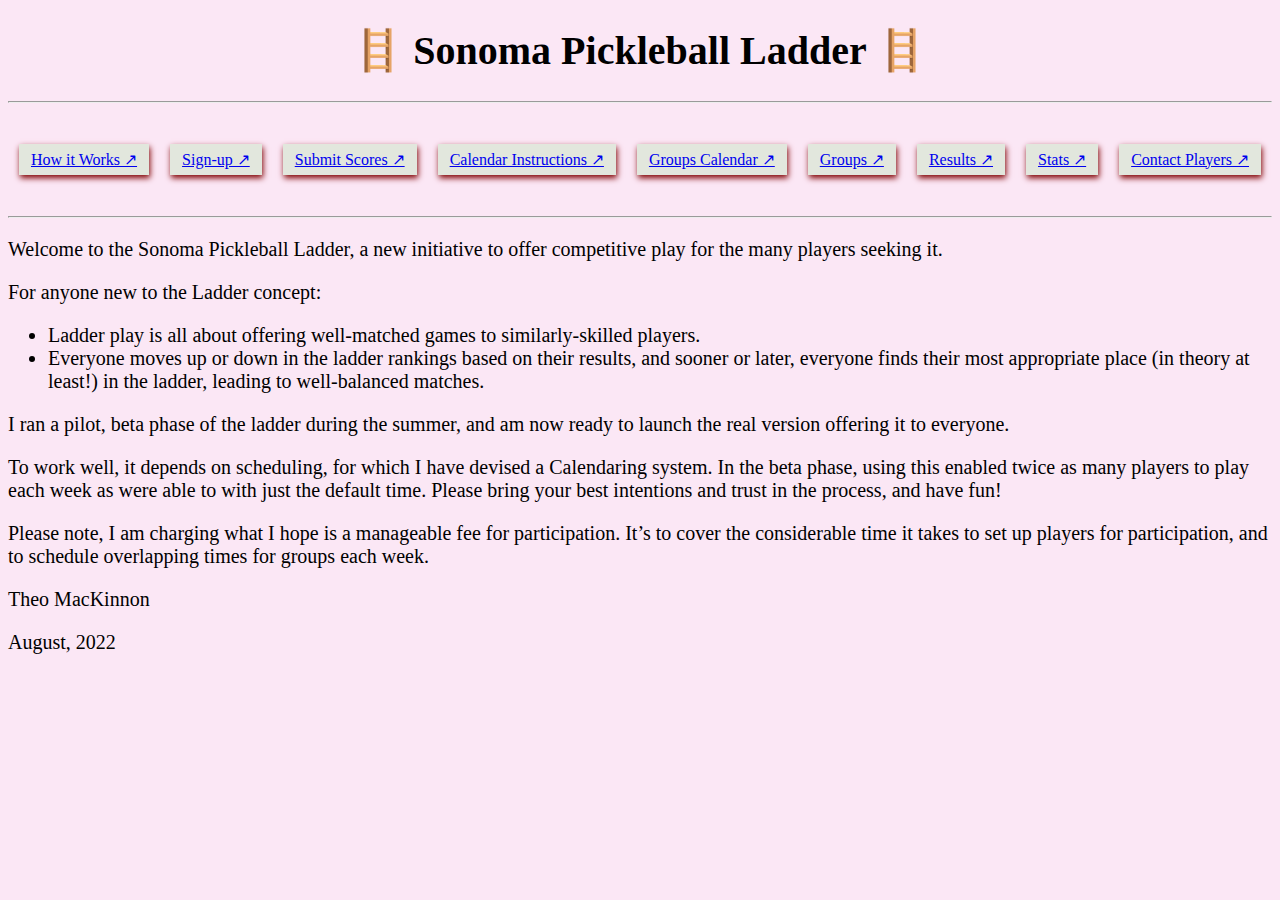
<file: index.html>
<!DOCTYPE html>
<html lang="en" dir="ltr">
  <head>
   <meta charset="utf-8">
   <meta http-equiv="X-UA-Compatible" content="IE=edge">
   <meta name="viewport" content="width=device-width, initial-scale=1.0">
   <title>Sonoma Pickleball Ladder</title>
   <link rel="stylesheet" href="style.css">
  </head>
  <body>
    <center>
      <h1>&#129692;&nbsp;Sonoma Pickleball Ladder&nbsp;&#129692;</h1>
    </center>
      <hr>
      <br>
      <center>
        <a class="nav" href="how_it_works.html">How it Works &#8599;</a>
        <a class="nav" target="_blank" rel="noreferrer" href="signup.html">Sign-up &#8599;</a>
        <a class="nav" target="_blank" rel="noreferrer" href="scores.html">Submit Scores &#8599;</a>
        <a class="nav" target="_blank" rel="noreferrer" href="calendarguide.html">Calendar Instructions  &#8599;</a>
        <a class="nav" target="_blank" rel="noreferrer" href="https://cryptpad.fr/calendar/#/2/calendar/view/4osEwhLxsAQ7wCQ26Hy2UbkcGfVLU38DL8PXCgmlt20/">Groups Calendar  &#8599;</a>
        <a class="nav" target="_blank" rel="noreferrer" href="groups.html">Groups &#8599;</a>
        <a class="nav" target="_blank" rel="noreferrer" href="results.html">Results &#8599;</a>
        <a class="nav" target="_blank" rel="noreferrer" href="stats.html">Stats &#8599;</a>
        <a class="nav" target="_blank" rel="noreferrer" href="https://cryptpad.fr/sheet/#/2/sheet/view/Dv1RB+iV-T5rPQi-d935ljZqUQINHa-P6-n+E7KoZi8/embed/">Contact Players &#8599;</a>
  </center>
  <br>
  <hr>

  <p>Welcome to the Sonoma Pickleball Ladder, a new initiative to offer
  competitive play for the many players seeking it.</p>

For anyone new to the Ladder concept:
<ul>
  <li>Ladder play is all about offering well-matched games to
  similarly-skilled players.</li>
  <li>Everyone moves up or down in the ladder rankings based on their
  results, and sooner or later, everyone finds their most appropriate place
  (in theory at least!) in the ladder, leading to well-balanced matches.</li>

</ul>


  <p>I ran a pilot, beta phase of the ladder during the summer, and am now ready
  to launch the real version offering it to everyone.</p>


  <p>To work well, it depends on scheduling, for which I have devised a
  Calendaring system. In the beta phase, using this enabled twice as many
  players to play each week as were able to with just the default time.
  Please bring your best intentions and trust in the process, and have fun!</p>


  <p>Please note, I am charging what I hope is a manageable fee for
  participation. It’s to cover the considerable time it takes to set up
  players for participation, and to schedule overlapping times for groups
  each week.</p>



  <p>Theo MacKinnon</p>

  <p>August, 2022</p>
  </body>
</html>
</file>
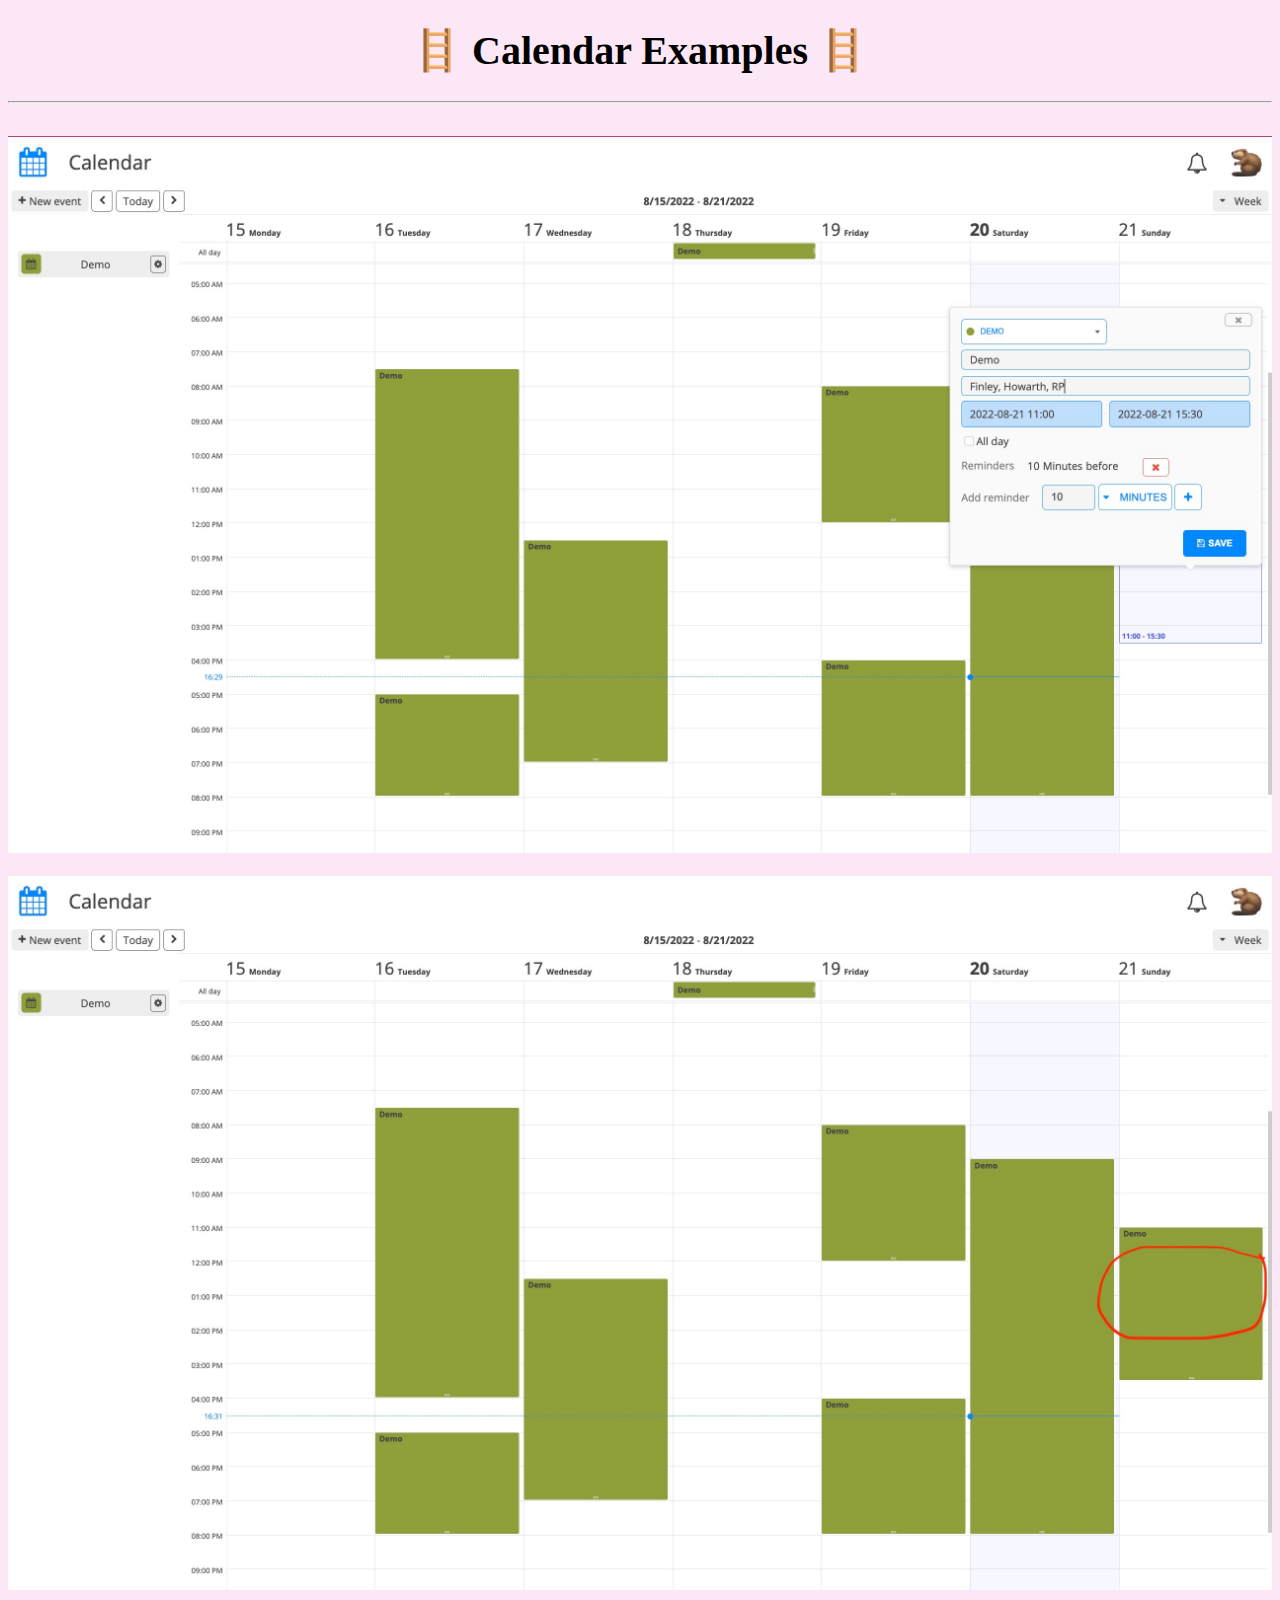
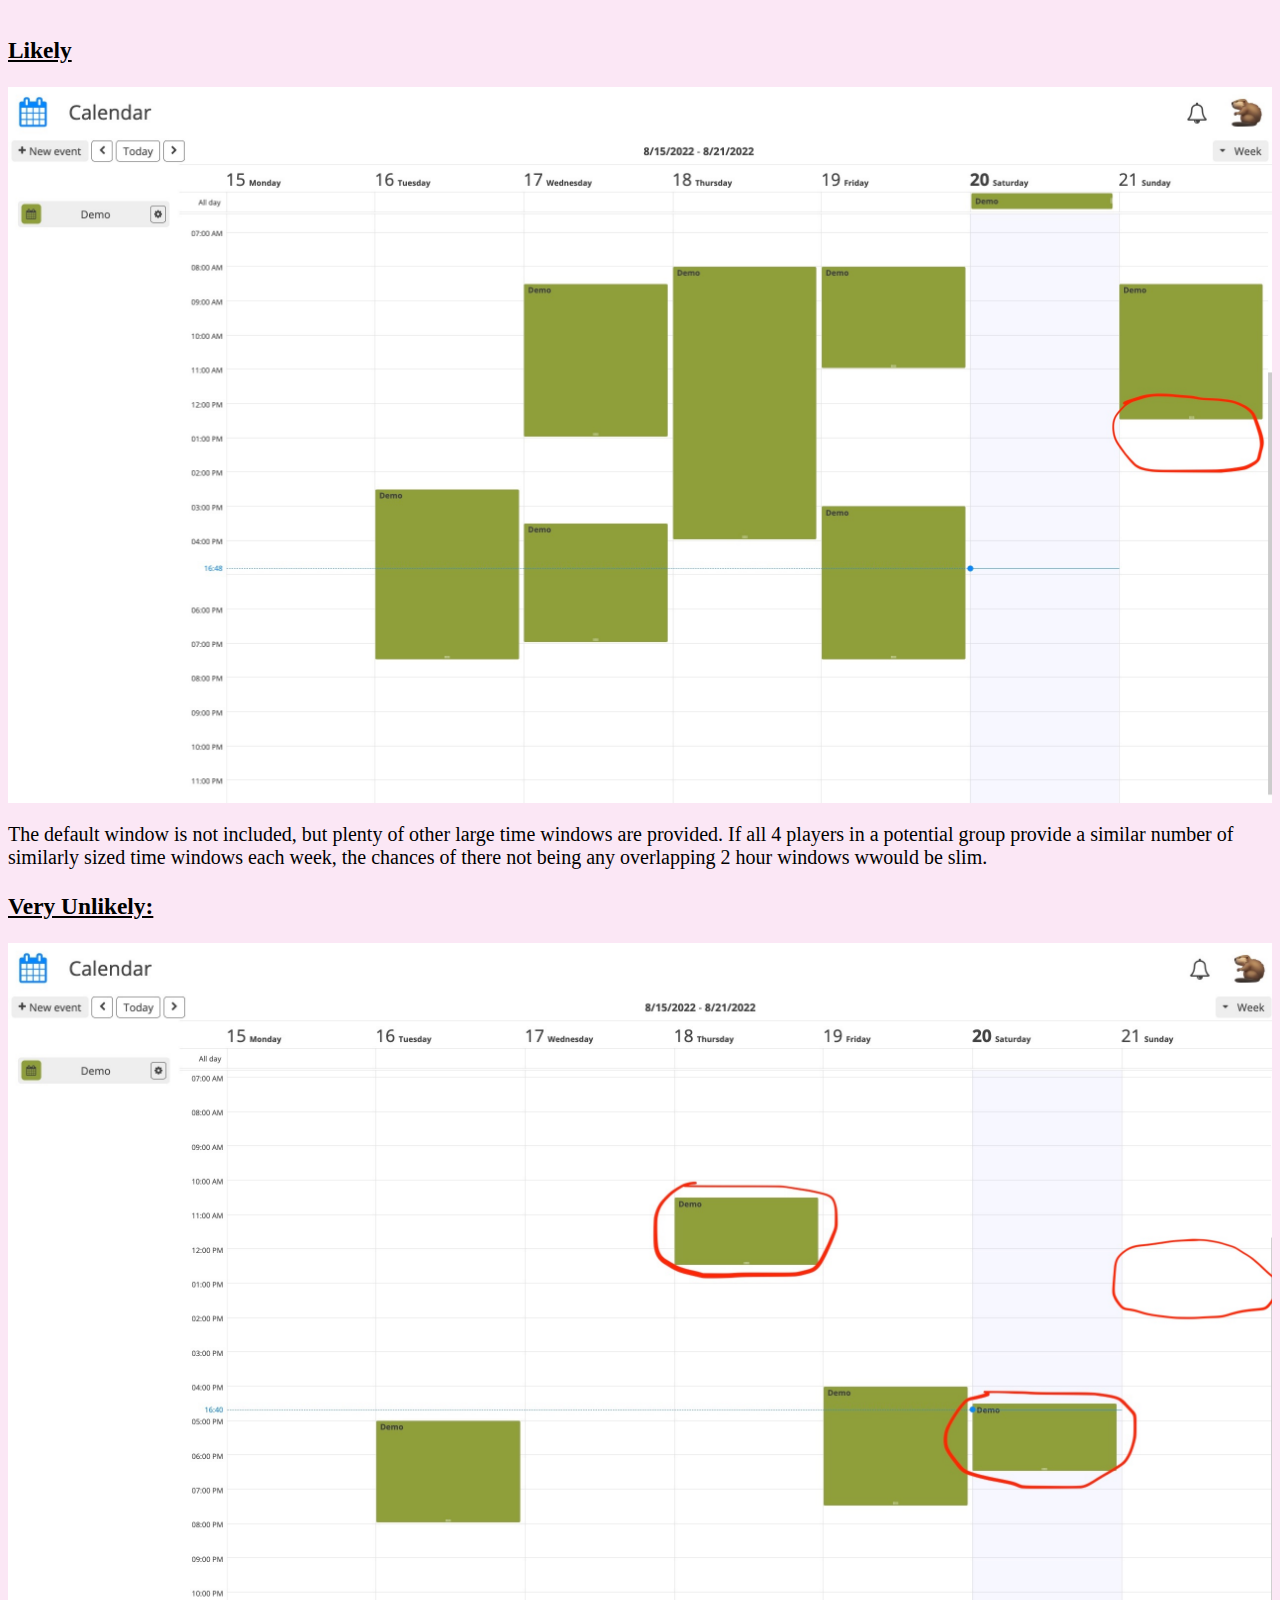
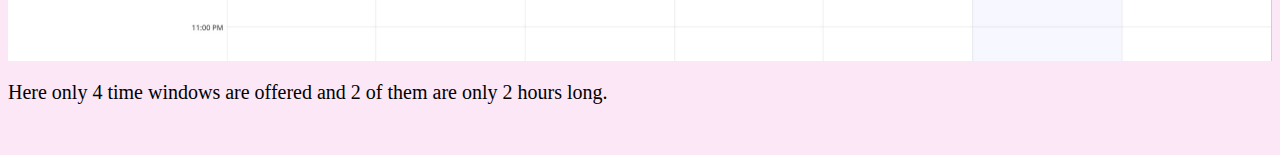
<file: calendarexamples.html>
<!DOCTYPE html>
<html lang="en" dir="ltr">
  <head>
   <meta charset="utf-8">
   <meta http-equiv="X-UA-Compatible" content="IE=edge">
   <meta name="viewport" content="width=device-width, initial-scale=1.0">
   <title>Calendar Examples | Sonoma Pickleball Ladder</title>
   <link rel="stylesheet" href="style.css">
  </head>
  <body>
    <center>
      <h1>&#129692;&nbsp;Calendar Examples&nbsp;&#129692;</h1>
    </center>
    <hr>
    <br>
    <img src="screenshot1.jpg" alt="Unable to load image">
    <br>

    <img src="screenshot2.jpg" alt="Unable to load image">
    <br>

    <h3 class="under">Likely</h3>
    <img src="good.jpg" alt="Unable to load image">
    <p>The default window is not included, but plenty of other large time windows are provided. If all 4 players in a potential group provide a similar number of similarly sized time windows each week, the chances of there not being any overlapping 2 hour windows wwould be slim.</p>

    <h3 class="under">Very Unlikely:</h3>
    <img src="bad.jpg" alt="Unable to load image">
    <p>Here only 4 time windows are offered and 2 of them are only 2 hours long.</p>
    <br>

  </body>
</html>
</file>
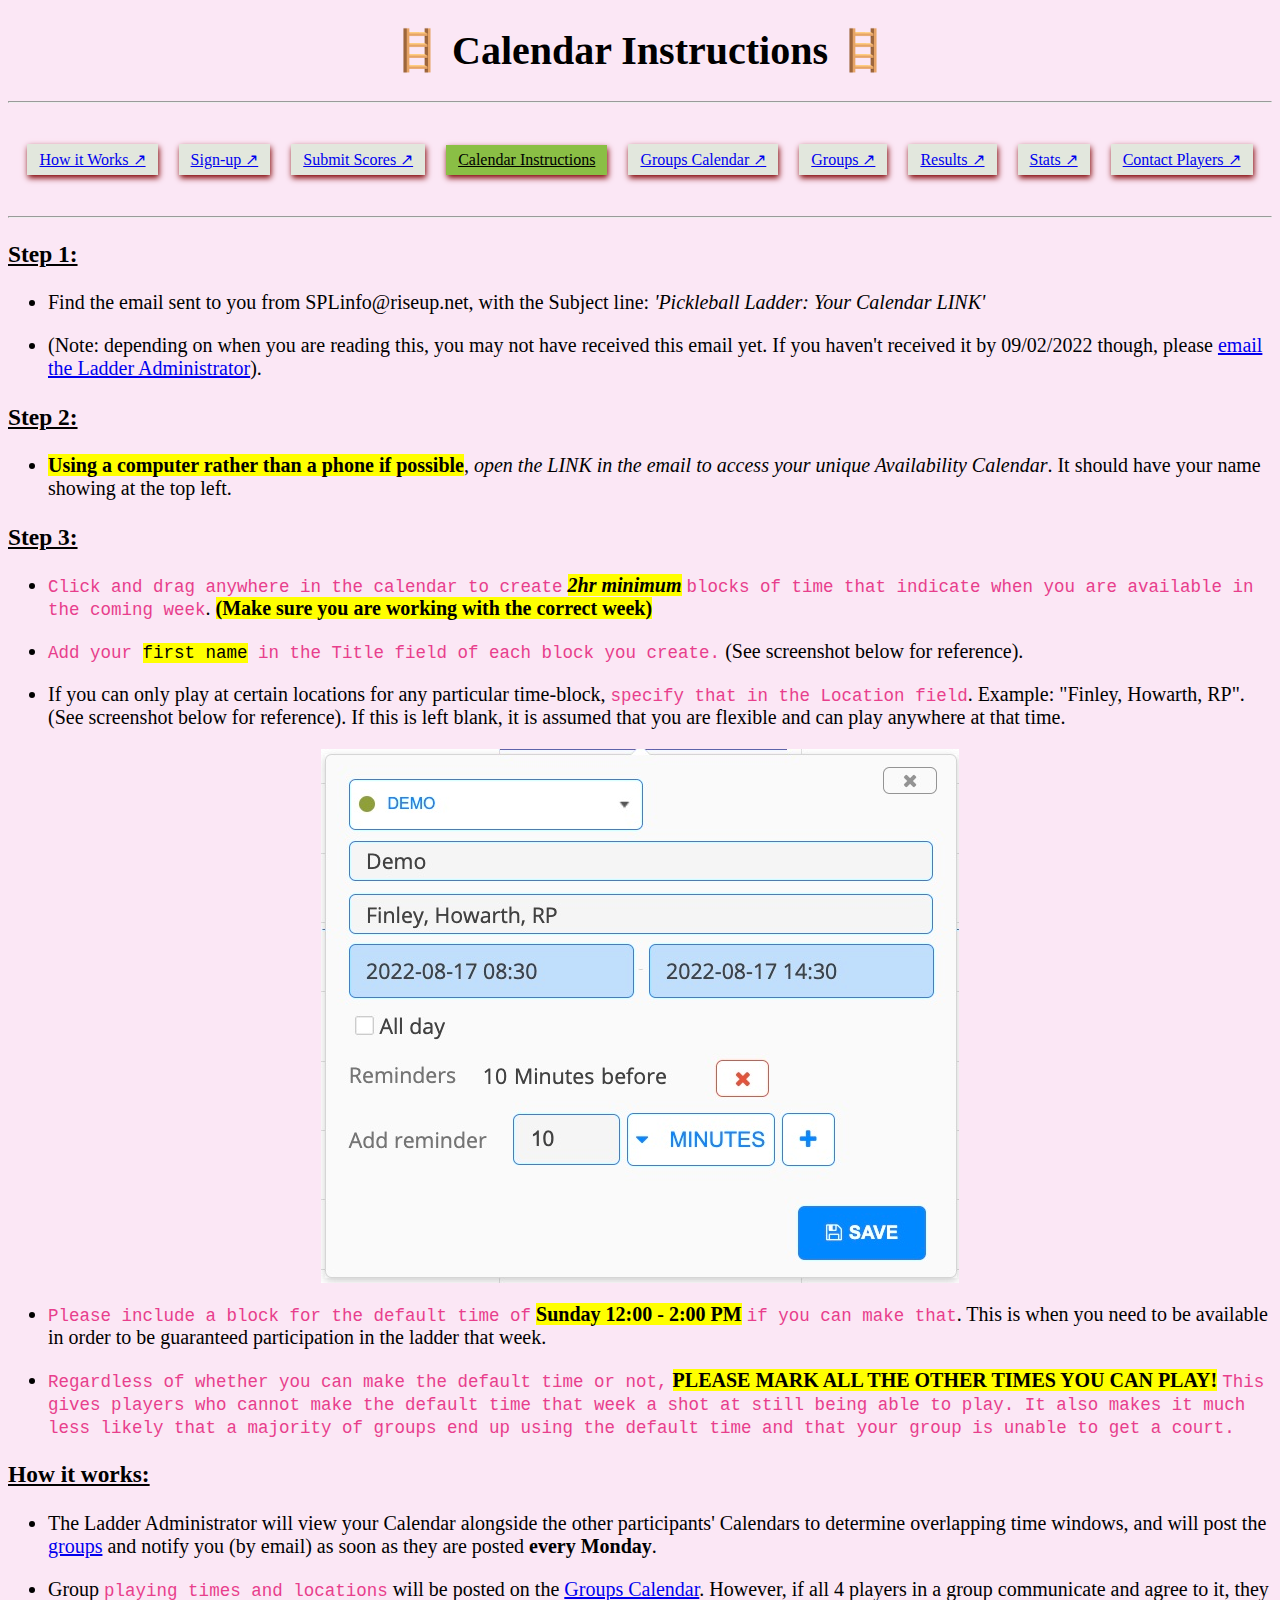
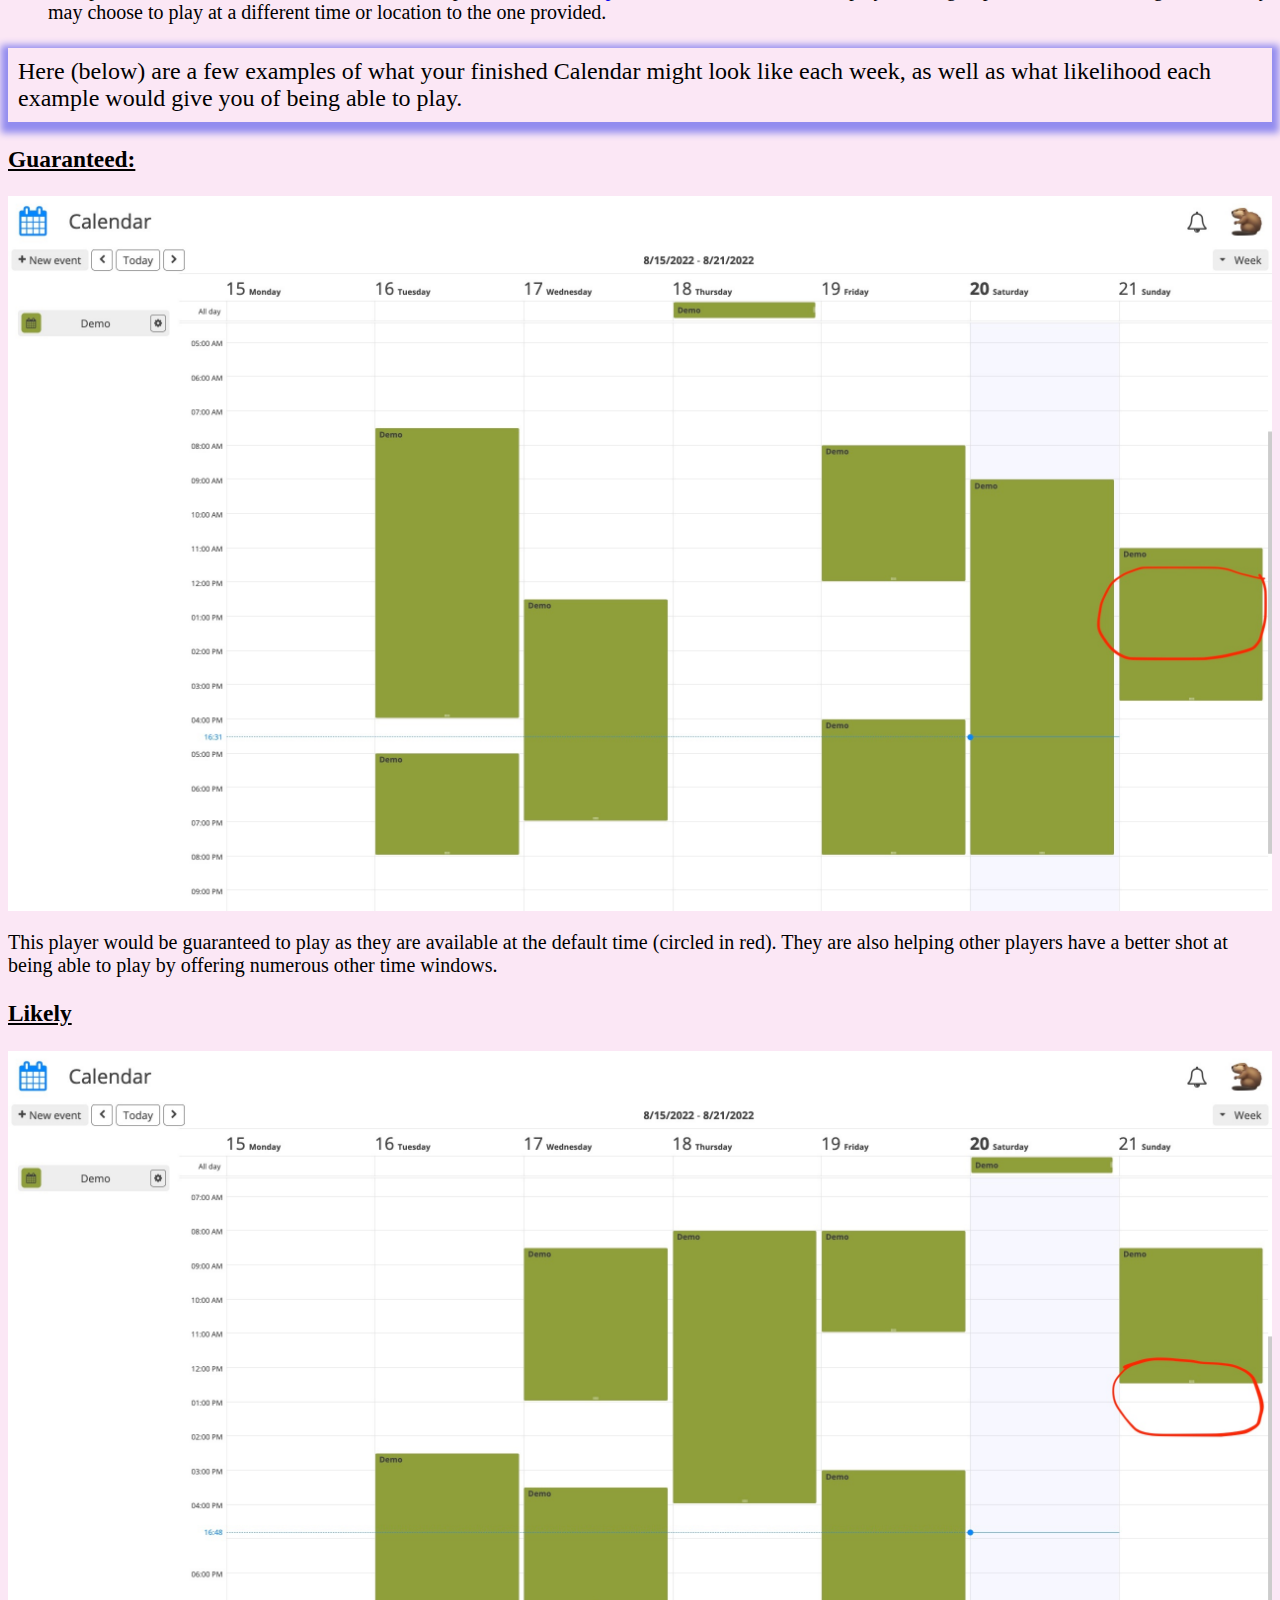
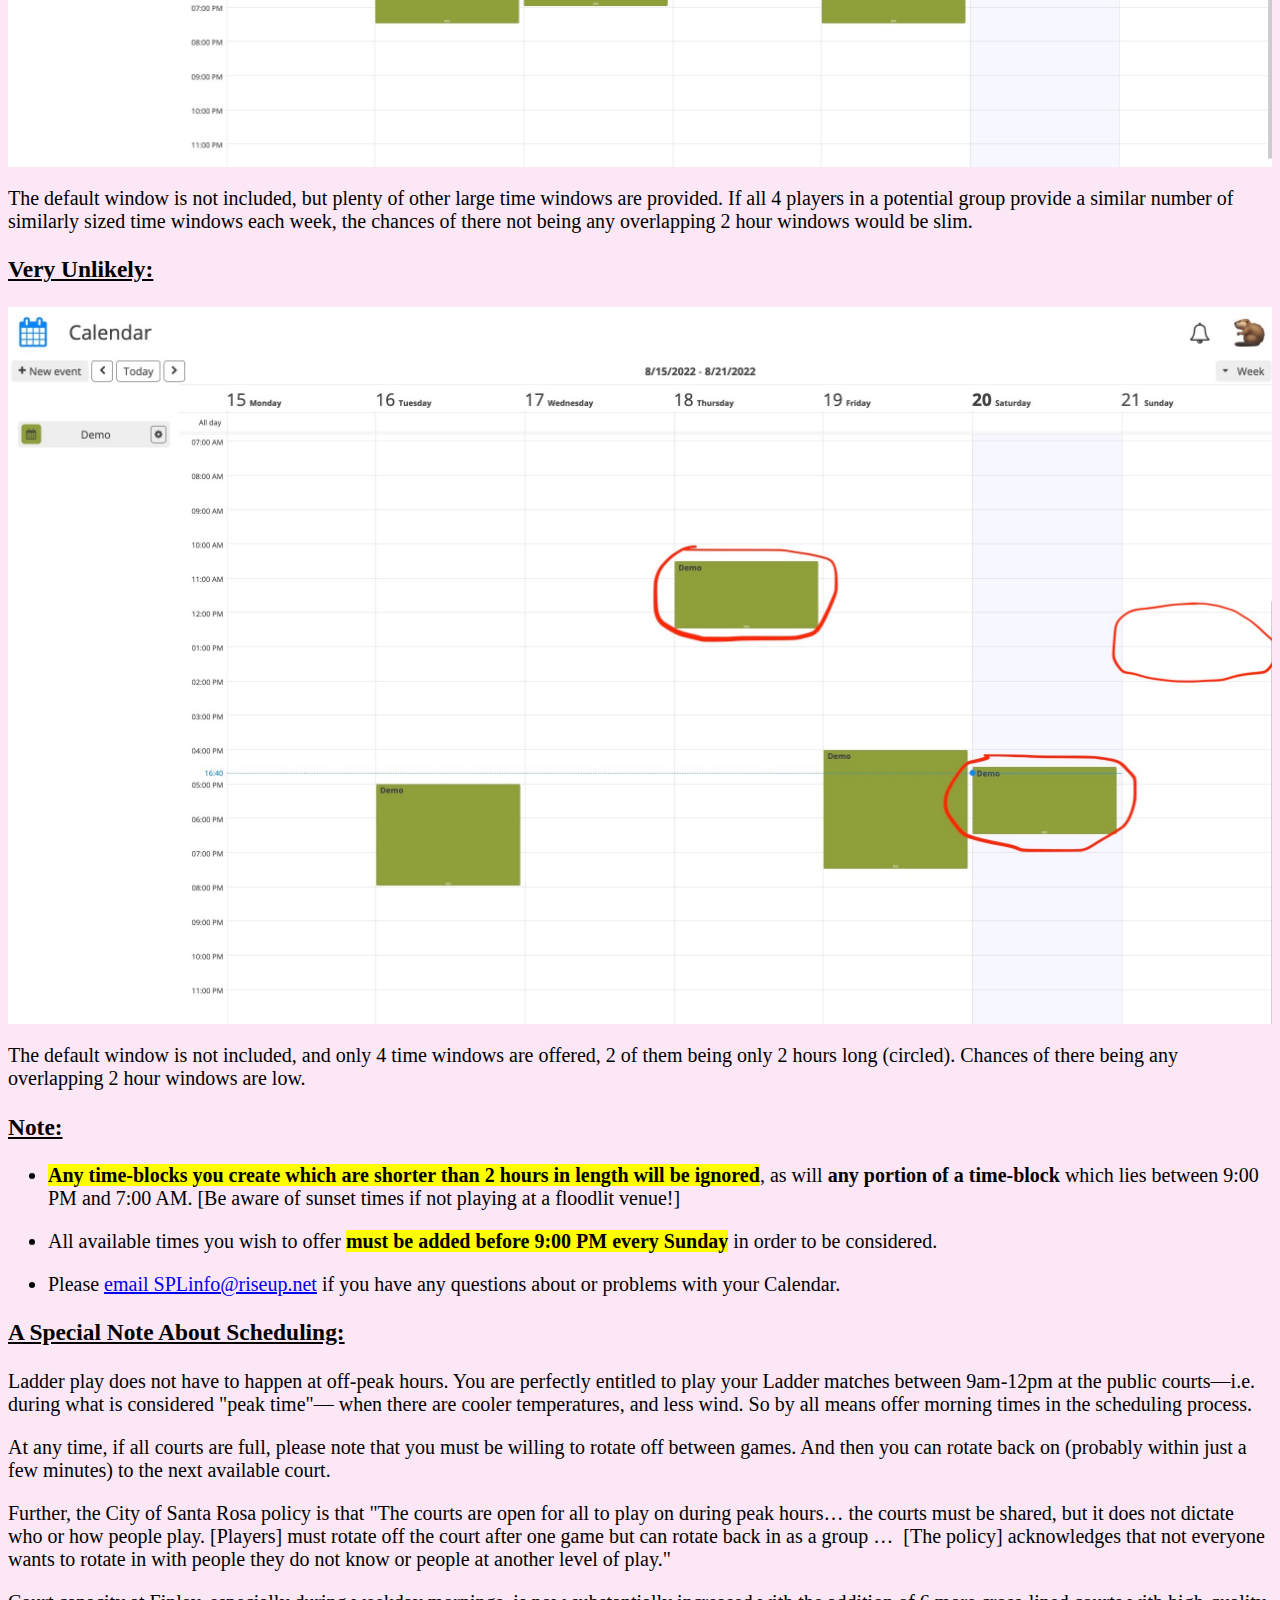
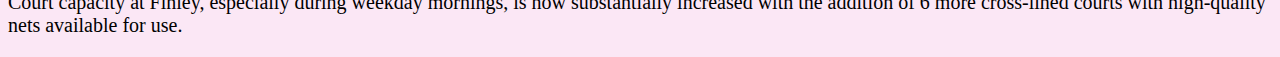
<file: calendarguide.html>
<!DOCTYPE html>
<html lang="en" dir="ltr">
  <head>
    <meta charset="utf-8">
    <meta http-equiv="X-UA-Compatible" content="IE=edge">
    <meta name="viewport" content="width=device-width, initial-scale=1.0">
    <title>Calendar Guide | Sonoma Pickleball Ladder</title>
    <link rel="stylesheet" href="style.css">
    <style>
      html, body { min-height:100%; }
      iframe{ height: 100%; width: 100%; margin: 0; position: absolute; top: 50%; left: 50%; -ms-transform: translate(-50%, -50%); transform: translate(-50%, -50%); border: 0px; outline: none; }
      img {max-width: 100%;}
    </style>
  </head>
  <body>
  <!--<iframe src="https://cryptpad.fr/code/#/2/code/view/JEFESOASB5cOgqBmgYNxc5bD-x-4p0+kmI0V-At2uf8/embed/present/"></iframe>-->

  <center>
  <h1>&#129692;&nbsp;Calendar Instructions&nbsp;&#129692;</h1>
  </center>
  <hr>
  <br>
  <center>
  <a class="nav" href="how_it_works.html">How it Works &#8599;</a>
  <a class="nav" rel="noreferrer" href="signup.html">Sign-up &#8599;</a>
  <a class="nav" target="_blank" rel="noreferrer" href="scores.html">Submit Scores &#8599;</a>
  <a class="nav active" rel="noreferrer" href="#">Calendar Instructions</a>
  <a class="nav" target="_blank" rel="noreferrer" href="https://cryptpad.fr/calendar/#/2/calendar/view/4osEwhLxsAQ7wCQ26Hy2UbkcGfVLU38DL8PXCgmlt20/">Groups Calendar  &#8599;</a>
  <a class="nav" target="_blank" rel="noreferrer" href="groups.html">Groups &#8599;</a>
  <a class="nav" target="_blank" rel="noreferrer" href="results.html">Results &#8599;</a>
  <a class="nav" target="_blank" rel="noreferrer" href="stats.html">Stats &#8599;</a>
  <a class="nav" target="_blank" rel="noreferrer" href="https://cryptpad.fr/sheet/#/2/sheet/view/Dv1RB+iV-T5rPQi-d935ljZqUQINHa-P6-n+E7KoZi8/embed/">Contact Players &#8599;</a>
  </center>
  <br>
  <hr>

<h3 class="under" id="step1">Step 1:</h3>
<ul>
<li><p>Find the email sent to you from SPLinfo@riseup.net, with the&nbsp;Subject line: <em>'Pickleball Ladder: Your Calendar LINK'</em></p></li>
<li><p>(Note: depending on when you are reading this, you may not have received this email yet. If you haven't received it by 09/02/2022 though, please <a href="mailto:SPLinfo@riseup.net?subject=Have%20not%20received%20Calendar%20Link%20yet">email the Ladder Administrator</a>).</p></li>
</ul>
<h3 class="under" id="step2">Step 2:</h3>
<ul>
<li><p><strong><mark>Using a computer rather than a phone if possible</mark></strong>, <em>open the LINK in the email to access your unique Availability Calendar</em>. It should have your name showing at the top left.</p></li>
</ul>
<h3 class="under" id="step3">Step 3:</h3>
<ul>
<li><p><code class="mrk">Click and drag anywhere in the calendar to create</code> <strong><mark><em>2hr minimum</em></mark></strong> <code class="mrk">blocks of time that indicate when you are available in the coming week</code>.&nbsp;<strong><mark>(Make sure you are working with the correct week)</mark></strong></p></li>
<li><p><code class="mrk">Add your <mark>first name</mark> in the Title field of each block you create.</code> (See screenshot below for reference).</p></li>
<li><p>If you can only play at certain locations for any particular time-block, <code class="mrk">specify that in the Location field</code>. Example: "Finley, Howarth, RP". (See screenshot below for reference). If this is left blank, it is assumed that you are flexible and can play anywhere at that time.</p></li>
</ul>
<p><img src="add.jpg" alt="Unable to load image"></img></p>
<ul>
<li><p><code class="mrk">Please include a block for the default time of</code> <strong><mark>Sunday 12:00 - 2:00 PM</mark></strong> <code class="mrk">if you can make that</code>. This is when you need to be available in order to be guaranteed participation in the ladder that week.</p></li>
<li><p><code class="mrk">Regardless of whether you can make the default time or not,</code> <strong><mark>PLEASE MARK ALL THE OTHER TIMES YOU CAN PLAY!</mark></strong> <code class="mrk">This gives players who cannot make the default time that week a shot at still being able to play. It also makes it much less likely that a majority of groups end up using the default time and that your group is unable to get a court.</code></p></li>
</ul>
<h3 class="under">How it works:</h3>
<ul>
<li><p>The Ladder Administrator will view your Calendar alongside the other participants' Calendars to determine overlapping time windows, and will post the <a href="groups.html">groups</a> and notify you (by email) as soon as they are posted <strong>every Monday</strong>.</p></li><li><p>Group <code class="mrk">playing times and locations</code> will be posted on the <a rel="noreferrer" target="_blank" href="https://cryptpad.fr/calendar/#/2/calendar/view/4osEwhLxsAQ7wCQ26Hy2UbkcGfVLU38DL8PXCgmlt20/">Groups Calendar</a>. However, if all 4 players in a group communicate and agree to it, they may choose to play at a different time or location to the one provided.</p></li>
</ul>
<p class="descrip">Here (below) are a few examples of what your finished Calendar might look like each week, as well as what likelihood each example would give you of being able to play.</p>

<h3 class="under">Guaranteed:</h3>
<img src="screenshot2.jpg" alt="Unable to load image"></img>
<p>This player would be guaranteed to play as they are available at the default time (circled in red). They are also helping other players have a better shot at being able to play by offering numerous other time windows.</p>

<h3 class="under">Likely</h3>
<img src="good.jpg" alt="Unable to load image">
<p>The default window is not included, but plenty of other large time windows are provided. If all 4 players in a potential group provide a similar number of similarly sized time windows each week, the chances of there not being any overlapping 2 hour windows would be slim.</p>

<h3 class="under">Very Unlikely:</h3>
<img src="bad.jpg" alt="Unable to load image">
<p>The default window is not included, and only 4 time windows are offered, 2 of them being only 2 hours long (circled). Chances of there being any overlapping 2 hour windows are low.</p>

<h3 class="under" id="note">Note:</h3>
<ul>
<li><p><strong><mark>Any time-blocks you create which are shorter than 2 hours in length will be ignored</mark></strong>, as will <strong>any portion of a time-block</strong> which lies between 9:00 PM and 7:00 AM. [Be aware of sunset times if not playing at a floodlit venue!]</p></li>
<li><p>All available times you wish to offer <strong><mark>must be added before 9:00 PM every Sunday</mark></strong> in order to be considered.</p></li>
<li><p>Please <a href="mailto:SPLinfo@riseup.net">email SPLinfo@riseup.net</a> if you have any questions about or problems with your Calendar.</p></li>
</ul>
<h3 class="under" id="aspecialnoteaboutschedulingnbsp">A Special Note About Scheduling:</h3>
<p>Ladder play does not have to happen at off-peak hours. You are perfectly entitled to play your Ladder matches between 9am-12pm at the public courts—i.e. during what is considered "peak time"— when there are cooler temperatures, and less wind. So by all means offer morning times in the scheduling process.</p>
<p>At any time, if all courts are full, please note that you must be willing to rotate off between games. And then you can rotate back on (probably within just a few minutes) to the next available court.&nbsp;</p>
<p>Further, the City of Santa Rosa policy is that&nbsp;"The courts are open for all to play on during peak hours…&nbsp;the courts must be shared, but it does not dictate who or how people play. [Players] must rotate off the court after one game but can rotate back in as a group&nbsp;… &nbsp;[The policy] acknowledges that not everyone wants to rotate in with people they do not know or people at another level of play."</p>
<p>Court capacity at Finley, especially during weekday mornings, is now substantially increased with the addition of 6 more cross-lined courts with high-quality nets available for use.</p>


  </body>
</html>
</file>
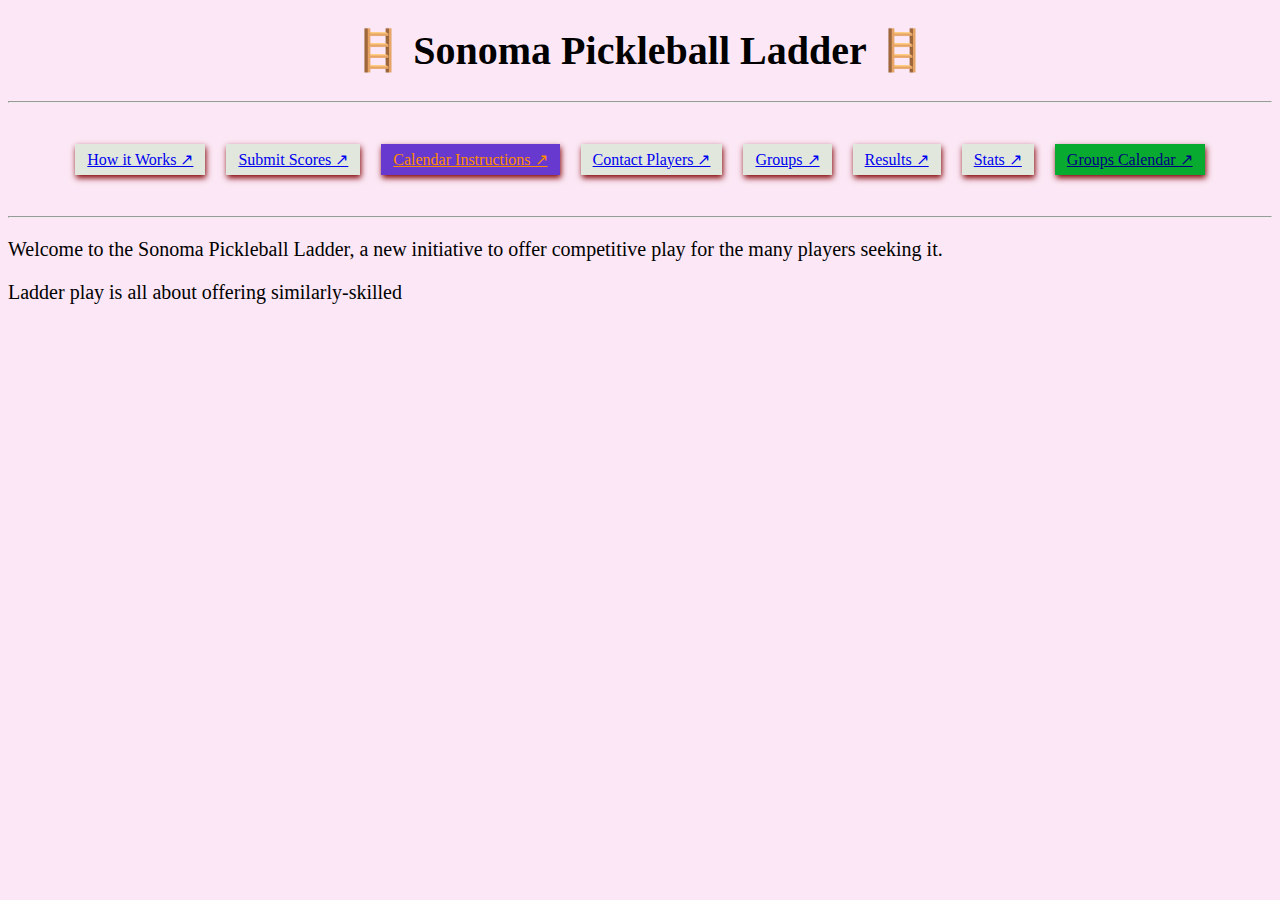
<file: home.html>
<!DOCTYPE html>
<html lang="en" dir="ltr">
  <head>
   <meta charset="utf-8">
   <meta http-equiv="X-UA-Compatible" content="IE=edge">
   <meta name="viewport" content="width=device-width, initial-scale=1.0">
   <title>Home | Sonoma Pickleball Ladder</title>
   <link rel="stylesheet" href="style.css">
  </head>
  <body>
    <center>
      <h1>&#129692;&nbsp;Sonoma Pickleball Ladder&nbsp;&#129692;</h1>
    </center>
      <hr>
      <br>
      <center>
      <a class="nav" rel="noreferrer" href="how_it_works.html">How it Works &#8599;</a>
      <a class="nav" target="_blank" rel="noreferrer" href="scores.html">Submit Scores &#8599;</a>
      <!--<a class="nav" rel="noreferrer" href="mailto:SPLconfirmations@riseup.net?subject=Yes&body=Confirming%20that%20I%20am%20at%20least%20available%20Sunday%20from%202:00%20-%204:00%20PM%20this%20coming%20week...">Confirm for Next Week &#8599;</a>-->
      <a class="red nav" target="_blank" rel="noreferrer" href="calendarguide.html">Calendar Instructions  &#8599;</a>
      <a class="nav" target="_blank" rel="noreferrer" href="https://cryptpad.fr/sheet/#/2/sheet/view/Dv1RB+iV-T5rPQi-d935ljZqUQINHa-P6-n+E7KoZi8/embed/">Contact Players &#8599;</a>
      <a class="nav" target="_blank" rel="noreferrer" href="groups.html">Groups &#8599;</a>
      <a class="nav" target="_blank" rel="noreferrer" href="results.html">Results &#8599;</a>
      <a class="nav" target="_blank" rel="noreferrer" href="stats.html">Stats &#8599;</a>
      <a class="orange nav" target="_blank" rel="noreferrer" href="https://cryptpad.fr/calendar/#/2/calendar/view/4osEwhLxsAQ7wCQ26Hy2UbkcGfVLU38DL8PXCgmlt20/">Groups Calendar  &#8599;</a>
  </center>

  <br>
  <hr>

  <p>Welcome to the Sonoma Pickleball Ladder, a new initiative to offer competitive play for the many players seeking it.</p>
</p>
<p>Ladder play is all about offering similarly-skilled </p>
</p>



  </body>
</html>
</file>
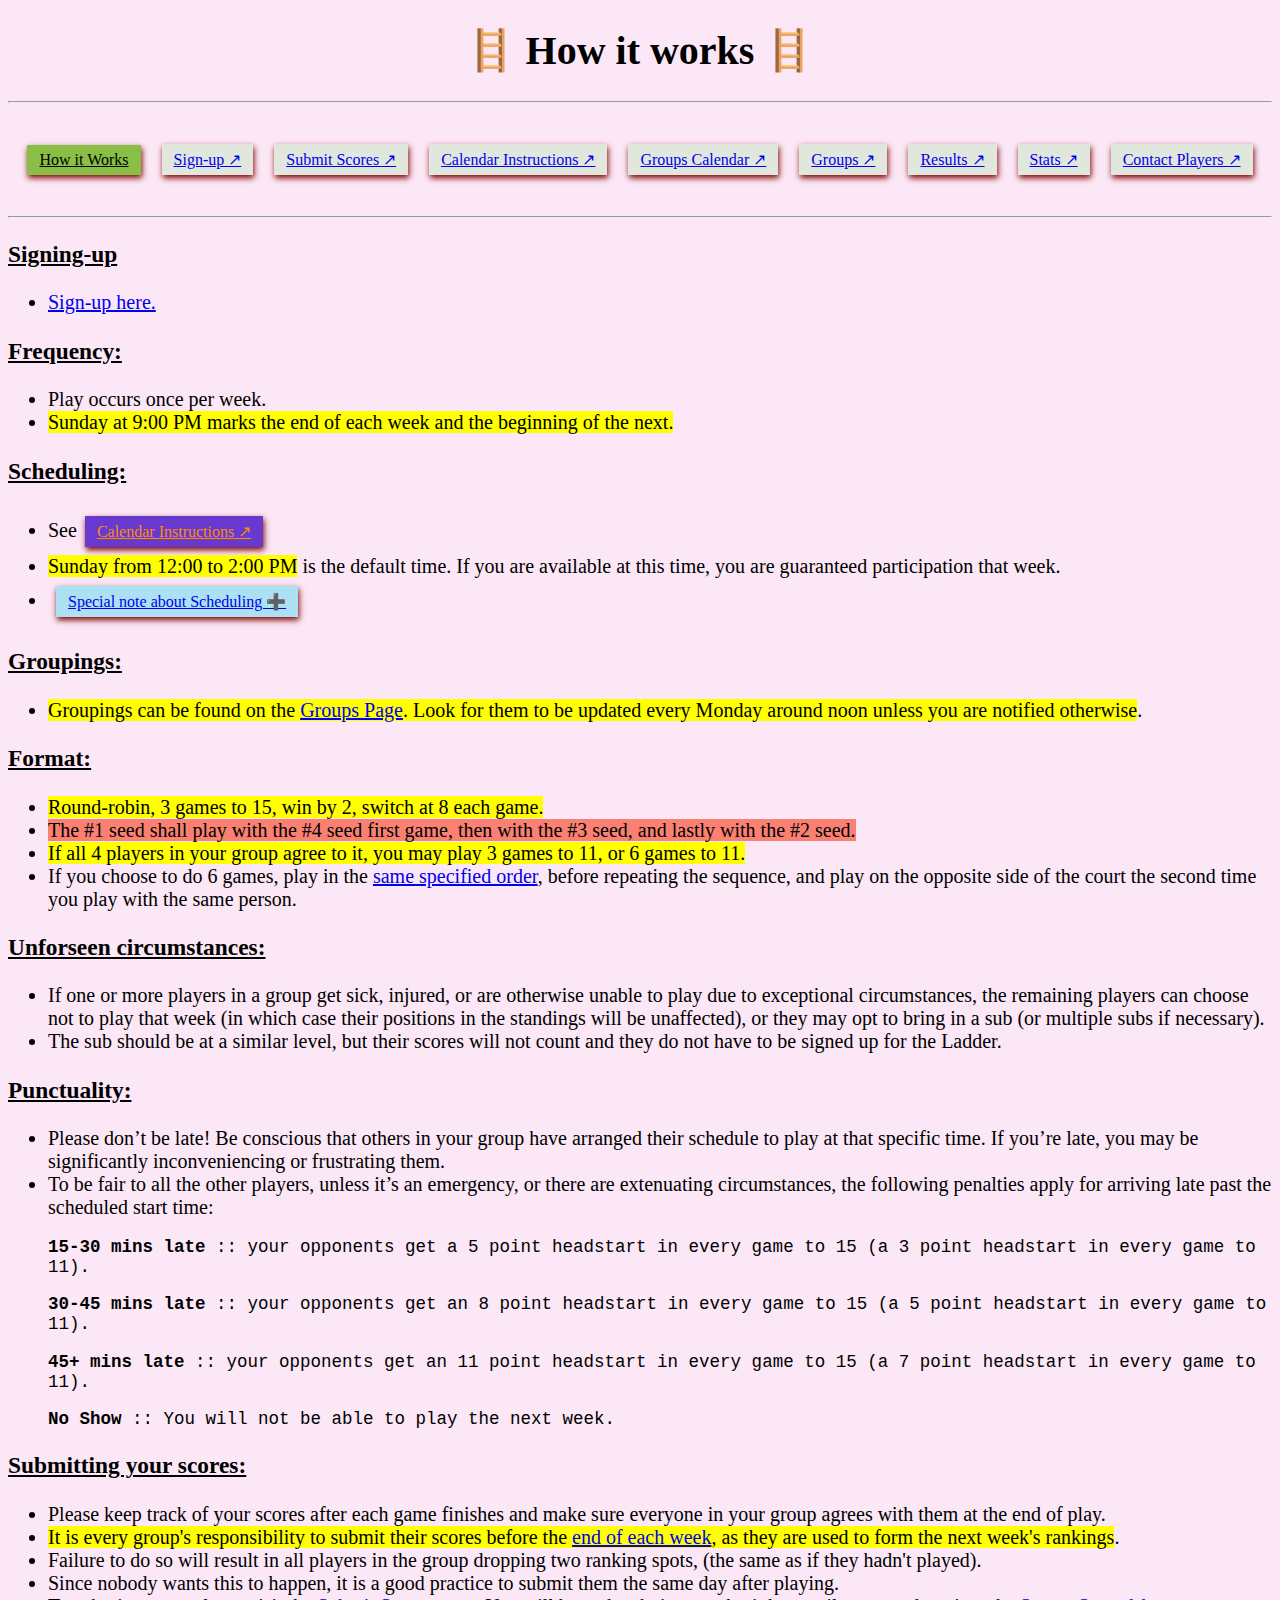
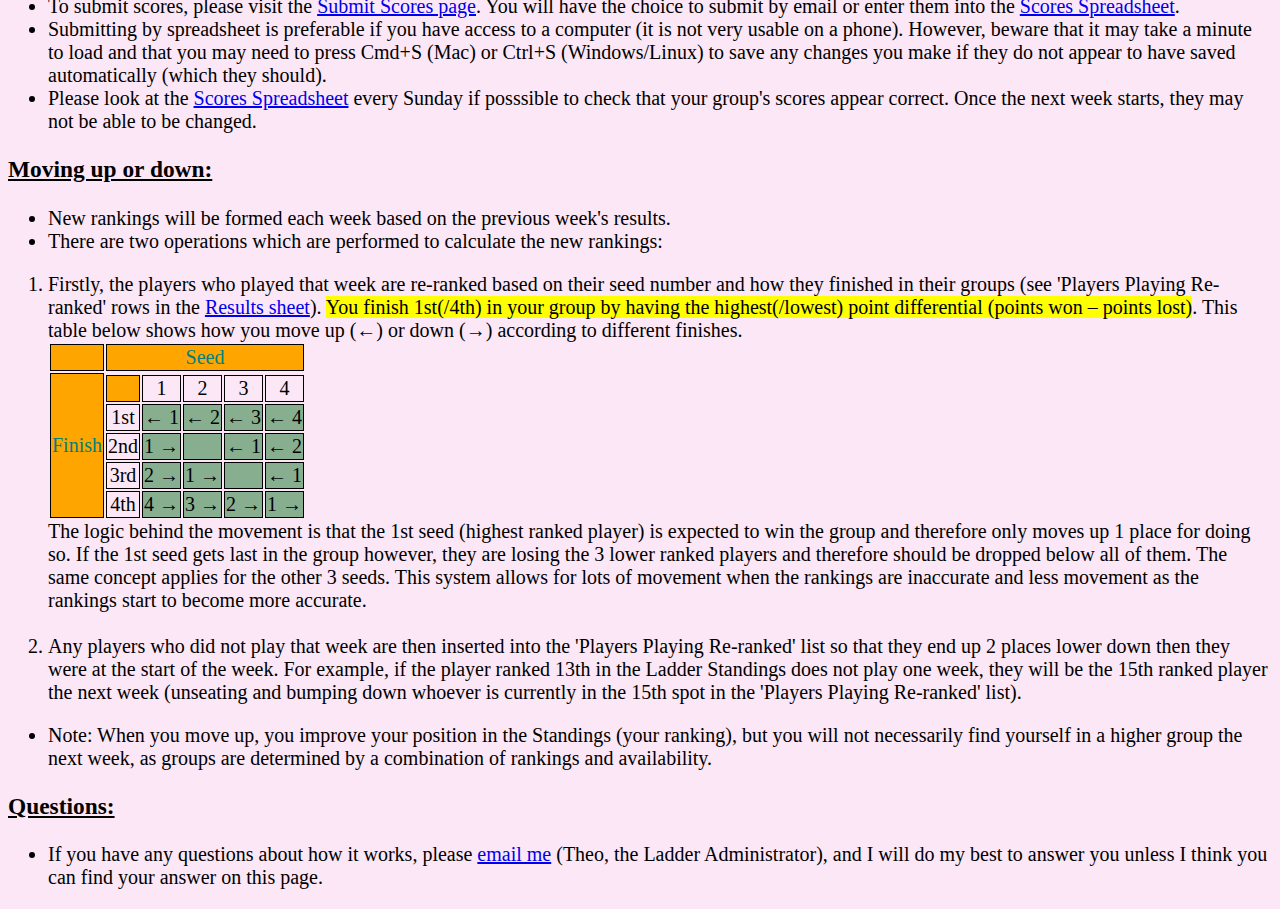
<file: how_it_works.html>
<!DOCTYPE html>
<html lang="en" dir="ltr">
<head>
<meta charset="utf-8">
<meta http-equiv="X-UA-Compatible" content="IE=edge">
<meta name="viewport" content="width=device-width, initial-scale=1.0">
<title>How it works | Sonoma Pickleball Ladder</title>
<link rel="stylesheet" href="style.css">
</head>
<body>
<center>
<h1>&#129692;&nbsp;How it works&nbsp;&#129692;</h1>
</center>
<hr>
<br>
<center>
<a class="nav active" href="#">How it Works</a>
<a class="nav" target="_blank" rel="noreferrer" href="signup.html">Sign-up &#8599;</a>
<a class="nav" target="_blank" rel="noreferrer" href="scores.html">Submit Scores &#8599;</a>
<a class="nav" target="_blank" rel="noreferrer" href="calendarguide.html">Calendar Instructions  &#8599;</a>
<a class="nav" target="_blank" rel="noreferrer" href="https://cryptpad.fr/calendar/#/2/calendar/view/4osEwhLxsAQ7wCQ26Hy2UbkcGfVLU38DL8PXCgmlt20/">Groups Calendar  &#8599;</a>
<a class="nav" target="_blank" rel="noreferrer" href="groups.html">Groups &#8599;</a>
<a class="nav" target="_blank" rel="noreferrer" href="results.html">Results &#8599;</a>
<a class="nav" target="_blank" rel="noreferrer" href="stats.html">Stats &#8599;</a>
<a class="nav" target="_blank" rel="noreferrer" href="https://cryptpad.fr/sheet/#/2/sheet/view/Dv1RB+iV-T5rPQi-d935ljZqUQINHa-P6-n+E7KoZi8/embed/">Contact Players &#8599;</a>
</center>
<br>
<hr>
<h3 class="under"  id="Signing-up">Signing-up</h3>
<ul>
<li><a target="_blank" href="signup.html">Sign-up here.</a></li>
<hide>
<li>You can <a target="_blank" rel="noreferrer" href="https://cryptpad.fr/form/#/2/form/view/UUK-IJVmVUmn1s1p9a+ikKJrn4OfZeGx2dEEwevjTw0/">sign up</a> at any time.</li>
<li>You will placed at the bottom of the ladder upon doing so (though players with higher ratings who sign up the same week will have priority as far as seedings go).</li>
<li>You will have to wait to play until the next week starts (or sometimes the week after that, if you end up being one of lowest 3 seeds and the number of players available is not a multiple of 4).</li>
</hide>
</ul>
<h3 class="under" id="Frequency">Frequency:</h3>
<ul>
<li>Play occurs once per week.</li>
<li><mark id="weekend">Sunday at 9:00 PM marks the end of each week and the beginning of the next.</mark></li>
</ul>

<h3 class="under" id="Scheduling">Scheduling:</h3>
<ul>
<li>See<a class="red nav" target="_blank" rel="noreferrer" href="calendarguide.html">Calendar Instructions  &#8599;</a></li>
<li><mark id="Default-playing-time">Sunday from 12:00 to 2:00 PM</mark> is the default time. If you are available at this time, you are guaranteed participation that week.</li>
<li id="snotelink"><a class="white nav" onclick="document.getElementById('snotelink').classList.toggle('hidden');document.getElementById('snote').classList.toggle('hidden');" href="#snotetop">Special note about Scheduling ➕</a></li>
<div class="hidden" id="snote">
<li id="snotetop"><a class="white nav" onclick="document.getElementById('snote').classList.toggle('hidden');document.getElementById('snotelink').classList.toggle('hidden');" href="#snotetop">Special note about Scheduling ➖</a></li>
<p>Ladder play does not have to happen at off-peak hours. You are perfectly entitled to play your Ladder matches between 9am-12pm at the public courts—i.e. during what is considered "peak time"— when there are cooler temperatures, and less wind. So by all means offer morning times in the scheduling process.</p>

<p>At any time, if all courts are full, please note that you must be willing to rotate off between games. And then you can rotate back on (probably within just a few minutes) to the next available court.</p>

<p>Further, the City of Santa Rosa policy is that "The courts are open for all to play on during peak hours... the courts must be shared, but it does not dictate who or how people play. [Players] must rotate off the court after one game but can rotate back in as a group ...  [The policy] acknowledges that not everyone wants to rotate in with people they do not know or people at another level of play."</p>

<p>Court capacity at Finley, especially during weekday mornings, is now substantially increased with the addition of 6 more cross-lined courts with high-quality nets available for use.</div>

</ul>


<h3 class="under"  id="Groupings">Groupings:</h3>
<ul>
<li class="hidden">Players will be grouped in groups of 4 at the start of each week. These are determined by rankings and availability. Group 1 will be comprised of the top 4 available players. Group 2 will be the next 4, and so on.</li>
<li><mark>Groupings can be found on the <a target="_blank" href="groups.html">Groups Page</a>. Look for them to be updated every Monday around noon unless you are notified otherwise</mark>.</li>
</ul>

<ul class="hidden">
<li><mark>As soon as the groups have been posted each week, you are welcome (and strongly encouraged) to contact the other players in your group (see <a target="_blank" rel="noreferrer" href="https://cryptpad.fr/sheet/#/2/sheet/view/Dv1RB+iV-T5rPQi-d935ljZqUQINHa-P6-n+E7KoZi8/embed/">contact information page</a>) and arrange when and where to play</mark>.</li>
<li><mark style="background:cyan">If your group does not do so, you will play at Finley Park at <a href="#Default-playing-time">the default time</a></mark>.</li>
</ul>
<h3 class="under"  id="Format">Format:</h3>
<ul>
<li><mark>Round-robin, 3 games to 15, win by 2, switch at 8 each game. </mark></li><li><mark id="order" style="background:salmon;">The #1 seed shall play with the #4 seed first game, then with the #3 seed, and lastly with the #2 seed. </mark>
</li><li>
<mark>If all 4 players in your group agree to it, you may play 3 games to 11, or 6 games to 11.</li>
<li>If you choose to do 6 games, play in the <a href="#order">same specified order</a>, before repeating the sequence, and play on the opposite side of the court the second time you play with the same person.</mark></li>
</ul>
<!--<h3 class="under" id="Ball">Ball:</h3>
<ul>
<li>Dura Fast 40.</li>
</ul>-->
<h3 class="under" id="Unforseen-circumstances">Unforseen circumstances:</h3>
<ul>
<li>If one or more players in a group get sick, injured, or are otherwise unable to play due to exceptional circumstances, the remaining players can choose not to play that week (in which case their positions in the standings will be unaffected), or they may opt to bring in a sub (or multiple subs if necessary).</li>
<li>The sub should be at a similar level, but their scores will not count and they do not have to be signed up for the Ladder.</li>
</ul>
<h3 class="under" id="Punctuality">Punctuality:</h3>
<ul>
<li>Please don’t be late! Be conscious that others in your group have arranged their schedule to play at that specific time.
If you’re late, you may be significantly inconveniencing or frustrating them.
</li>
<li>To be fair to all the other players, unless it’s an emergency, or there are extenuating circumstances, the following penalties apply for
arriving late past the scheduled start time:<br>

<code class="thin"><p><b>15-30 mins late</b> :: your opponents get a 5 point headstart in every game to 15 (a 3 point headstart in every game to 11).</p></code>
<code class="thin"><p><b>30-45 mins late</b> :: your opponents get an 8 point headstart in every game to 15 (a 5 point headstart in every game to 11).</p></code>
<code class="thin"><p><b>45+ mins late</b> :: your opponents get an 11 point headstart in every game to 15 (a 7 point headstart in every game to 11).</p></code>
<code class="thin"><p><b>No Show</b> :: You will not be able to play the next week.</p></code>
</li>
</ul>
<h3 class="under"  id="Submitting-your-scores">Submitting your scores:</h3>
<ul>
<li>Please keep track of your scores after each game finishes and make sure everyone in your group agrees with them at the end of play.</li>
<li><mark>It is every group's responsibility to submit their scores before the <a href="#weekend">end of each week</a>, as they are used to form the next week's rankings</mark>.</li>
<li>Failure to do so will result in all players in the group dropping two ranking spots, (the same as if they hadn't played).</li>
<li>Since nobody wants this to happen, it is a good practice to submit them the same day after playing.</li>
<li>To submit scores, please visit the <a target="_blank" href="scores.html">Submit Scores page</a>. You will have the choice to submit by email or enter them into the <a rel="noreferrer" target="_blank" href="https://cryptpad.fr/sheet/#/2/sheet/edit/OGZF7TQ5hdgy2QwmVRqx1n-f/embed/">Scores Spreadsheet</a>.</li>
<li>Submitting by spreadsheet is preferable if you have access to a computer (it is not very usable on a phone). However, beware that it may take a minute to load and that you may need to press Cmd+S (Mac) or Ctrl+S (Windows/Linux) to save any changes you make if they do not appear to have saved automatically (which they should).</li>
<li>Please look at the <a rel="noreferrer" target="_blank" href="https://cryptpad.fr/sheet/#/2/sheet/edit/OGZF7TQ5hdgy2QwmVRqx1n-f/embed/">Scores Spreadsheet</a> every Sunday if posssible to check that your group's scores appear correct. Once the next week starts, they may not be able to be changed.</li>
</ul>
<h3 class="under"  id="Moving-up-or-down">Moving up or down:</h3>
<ul>
<li>New rankings will be formed each week based on the previous week's results.</li>
<li>There are two operations which are performed to calculate the new rankings:</li></ul>
<ol>
<li>Firstly, the players who played that week are re-ranked based on their seed number and how they finished in their groups (see 'Players Playing Re-ranked' rows in the <a target="_blank" href="results.html">Results sheet</a>). <mark>You finish 1st(/4th) in your group by having the highest(/lowest) point differential (points won – points lost)</mark>. This table below shows how you move up (←) or down (→) according to different finishes.
<table>
  <tr>
<td class="head" ></td>
    <td  class="head" colspan="5">Seed</td>
  </tr>
  <tr>
    <td class="head" rowspan="6">Finish</td>
  </tr>
<tr>
  <td class="head" ></td>
  <td>1</td>
  <td>2</td>
  <td>3</td>
  <td>4</td>
</tr>
<tr>
  <td>1st</td>
  <td class="move">← 1</td>
  <td class="move">← 2</td>
  <td class="move">← 3</td>
  <td class="move">← 4</td>

</tr>
<tr>
  <td>2nd</td>
  <td class="move">1 →</td>
  <td class="move"></td>
  <td class="move">← 1</td>
  <td class="move">← 2</td>

</tr>
<tr>
  <td>3rd</td>
  <td class="move">2 →</td>
  <td class="move">1 →</td>
  <td class="move"></td>
  <td class="move">← 1</td>
</tr>
<tr>
  <td>4th</td>
  <td class="move">4 →</td>
  <td class="move">3 →</td>
  <td class="move">2 →</td>
  <td class="move">1 →</td>
</tr>
</table>
The logic behind the movement is that the 1st seed (highest ranked player) is expected to win the group and therefore only moves up 1 place for doing so. If the 1st seed gets last in the group however, they are losing the 3 lower ranked players and therefore should be dropped below all of them. The same concept applies for the other 3 seeds. This system allows for lots of movement when the rankings are inaccurate and less movement as the rankings start to become more accurate.</li>
<br>
<li>Any players who did not play that week are then inserted into the 'Players Playing Re-ranked' list so that they end up 2 places lower down then they were at the start of the week. For example, if the player ranked 13th in the Ladder Standings does not play one week, they will be the 15th ranked player the next week (unseating and bumping down whoever is currently in the 15th spot in the 'Players Playing Re-ranked' list).</li>
</ol>
<ul>
<li>Note: When you move up, you improve your position in the Standings (your ranking), but you will not necessarily find yourself in a higher group the next week, as groups are determined by a combination of rankings and availability.</li>
<li class="hidden">In theory, the winner of each group would become the fourth/lowest seed in the group above, while the loser would assume the highest position in the group below. The other two players would remain in the same group, though their seedings might change based on how they do relative to each other. However, this will not always be the case, if any higher ranked players are absent that week. </li>
</ul>

<h3 class="under" id="questions">Questions:</h3>
<ul>
  <li>If you have any questions about how it works, please <a href="mailto:SPLinfo@riseup.net?subject=How%20it%20Works%20Question">email me</a> (Theo, the Ladder Administrator), and I will do my best to answer you unless I think you can find your answer on this page.</li>
</ul>


</body>
</html>
</file>
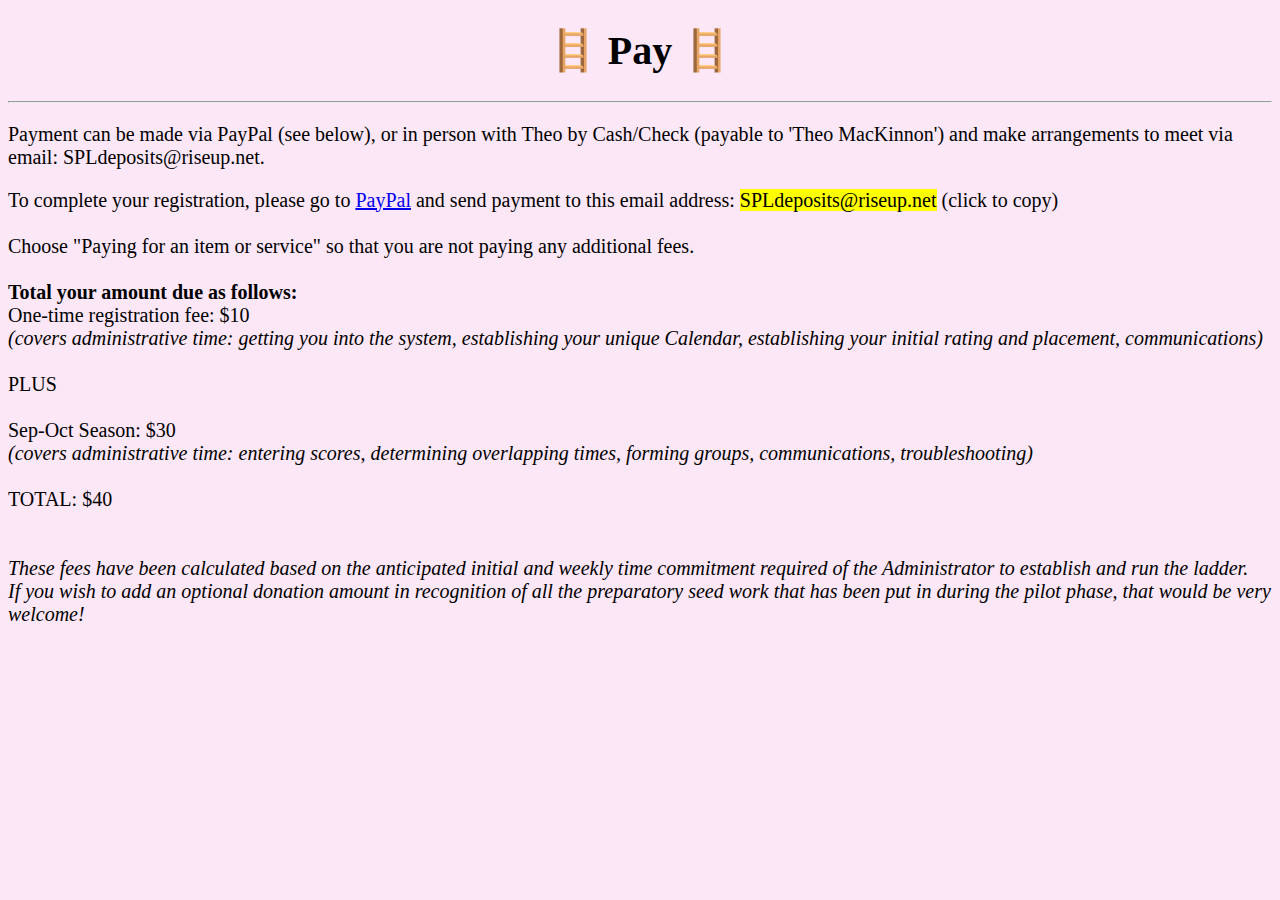
<file: pay.html>
<!DOCTYPE html>
<html lang="en" dir="ltr">
  <head>
   <meta charset="utf-8">
   <meta http-equiv="X-UA-Compatible" content="IE=edge">
   <meta name="viewport" content="width=device-width, initial-scale=1.0">
   <title>Pay | Sonoma Pickleball Ladder</title>
   <link rel="stylesheet" href="style.css">
  </head>
  <body>
    <center>
      <h1>&#129692;&nbsp;Pay&nbsp;&#129692;</h1>
    </center>
    <hr>

    <p>
    Payment can be made via PayPal (see below), or in person with Theo by Cash/Check (payable to 'Theo MacKinnon') and make arrangements to meet via email: SPLdeposits@riseup.net.</p>


To complete your registration, please go to <a rel="noreferrer" target="_blank" href="https://www.paypal.com/myaccount/transfer/homepage">PayPal</a> and send payment to this email address: <mark id="address" style="cursor: pointer;" onclick="navigator.clipboard.writeText(this.innerHTML); this.innerHTML='Copied';setTimeout(function(){document.getElementById('address').innerHTML='SPLdeposits@riseup.net'},1500)">SPLdeposits@riseup.net</mark> (click to copy)
<br><br>
Choose "Paying for an item or service" so that you are not paying any additional fees.
<br><br>
<b>Total your amount due as follows:</b>
<br>
One-time registration fee: $10
<br><I>(covers administrative time: getting you into the system, establishing your unique Calendar, establishing your initial rating and placement, communications)
</I>
<br><br>
PLUS<br>
<br>
Sep-Oct Season: $30
<br><I>(covers administrative time: entering scores, determining overlapping times, forming groups, communications, troubleshooting)
</I>
<br><br>
TOTAL: $40<br>



<br><br>
<i>These fees have been calculated based on the anticipated initial and weekly time commitment required of the Administrator to establish and run the ladder.
<br>If you wish to add an optional donation amount in recognition of all the preparatory seed work that has been put in during the pilot phase, that would be very welcome!
</i></p>
  </body>
</html>
</file>
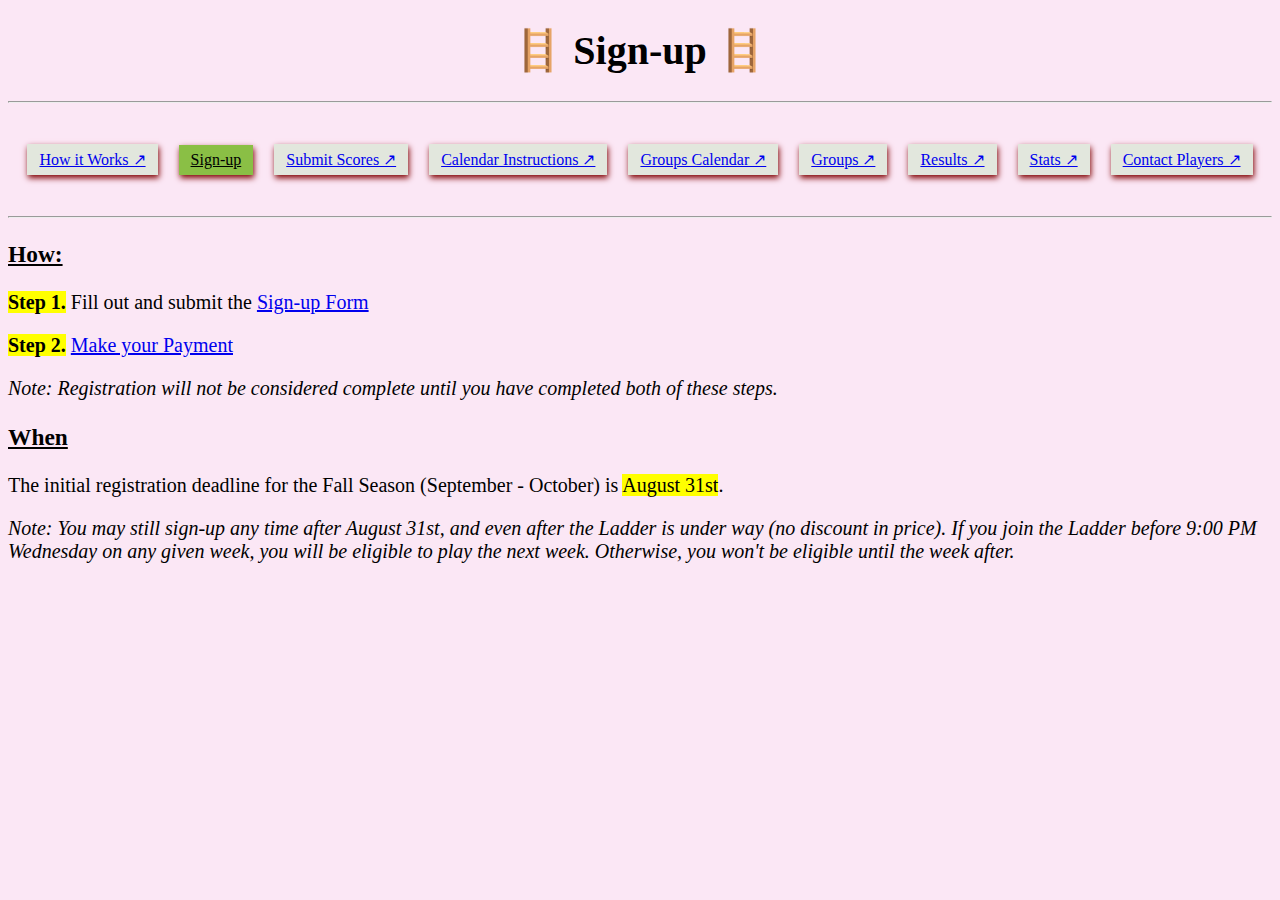
<file: signup.html>
<!DOCTYPE html>
<html lang="en" dir="ltr">
  <head>
   <meta charset="utf-8">
   <meta http-equiv="X-UA-Compatible" content="IE=edge">
   <meta name="viewport" content="width=device-width, initial-scale=1.0">
   <title>Sign-up | Sonoma Pickleball Ladder</title>
   <link rel="stylesheet" href="style.css">
  </head>
  <body>
    <center>
      <h1>&#129692;&nbsp;Sign-up&nbsp;&#129692;</h1>
    </center>
    <hr>
    <br>
    <center>
    <a class="nav" href="how_it_works.html">How it Works &#8599;</a>
    <a class="nav active" rel="noreferrer" href="#">Sign-up</a>
    <a class="nav" target="_blank" rel="noreferrer" href="scores.html">Submit Scores &#8599;</a>
    <a class="nav" rel="noreferrer" href="calendarguide.html">Calendar Instructions  &#8599;</a>
    <a class="nav" target="_blank" rel="noreferrer" href="https://cryptpad.fr/calendar/#/2/calendar/view/4osEwhLxsAQ7wCQ26Hy2UbkcGfVLU38DL8PXCgmlt20/">Groups Calendar  &#8599;</a>
    <a class="nav" target="_blank" rel="noreferrer" href="groups.html">Groups &#8599;</a>
    <a class="nav" target="_blank" rel="noreferrer" href="results.html">Results &#8599;</a>
    <a class="nav" target="_blank" rel="noreferrer" href="stats.html">Stats &#8599;</a>
    <a class="nav" target="_blank" rel="noreferrer" href="https://cryptpad.fr/sheet/#/2/sheet/view/Dv1RB+iV-T5rPQi-d935ljZqUQINHa-P6-n+E7KoZi8/embed/">Contact Players &#8599;</a>
    </center>
    <br>
    <hr>


    <h3 class="under">How:</h3>
      <p><mark><b>Step 1.</b></mark> Fill out and submit the <a rel="noreferrer" target="_blank" href="https://cryptpad.fr/form/#/2/form/view/OeqTjAmQBXPUK3pp+1+m+bOV+ICa0KRN-Ytk4jKQdbA/embed/">Sign-up Form</a></p>
      <p><mark><b>Step 2.</b></mark> <a target="_blank" href="pay.html">Make your Payment</a></p>
    <p><i>Note: Registration will not be considered complete until you have completed both of these steps.</i></p>

    <h3 class="under">When</h3>
    <p>The initial registration deadline for the Fall Season (September - October) is <mark>August 31st</mark>.</p>
    <p><i>Note: You may still sign-up any time after August 31st, and even after the Ladder is under way (no discount in price).
      If you join the Ladder before 9:00 PM Wednesday on any given week, you will be eligible to play the next week. Otherwise, you won't be eligible until the week after.</i></p>


  </body>
</html>
</file>
<file: style.css>
html,body{min-height: 100%;}
body{background: rgba(215, 17, 156, 0.1);font-size: 1.25rem;word-break: break-word;}
a.nav {display: inline-block; font-size: 1rem; margin: 8px; padding: 6px 12px; box-shadow: 1px 3px 6px maroon;  background: rgba(130, 234, 123, 0.2);}
a.nav:hover{background: rgba(130, 234, 123, 0.4);}
iframe{min-height: 400px; width: 100%; border: 0px; outline: none; overflow: auto; scrollbar-width: none; -moz-scrollbars: none;}
iframe::-webkit-scrollbar {display: none;}
table{max-width: 100%; overflow: scroll;}
table.standard, td {border: 1px ridge black;outline: none;}
hide{display:none;}
h3.under{text-decoration: underline;}
input.var{min-width: 0px; max-width: 20px;outline: none; border: none; height: 100%;background: transparent;}
td:focus{background:white;}
td{text-align: center;}
a.red{background: #6739ce; color: darkorange}
a.orange{background:#08ab2f; color:navy;}
a.active{background: #8abf45; color: black}
a.black{background: #90acf5}
a.white{background:#ace1f3}
a.plain{text-decoration: none; color: inherit;}
.hidden{display:none;}
td.head{font-family: cursive; background: orange; color: teal}
td.move{background:#88ae90;}
span.info{color: brown; font-family: times; border: 1.5px solid #78aeff; padding: 5px;}
code.mrk{color: #e83e8c; font-size: 87.5%; word-wrap: break-word;}
code.thin{font-size: 87.5%; word-wrap: break-word;}
img{max-width: 100%;margin: auto; display: block;}
.descrip{box-shadow: 0px 4px 7px 7px #928cef; font-size: 120%;padding: 10px;}
</file>
